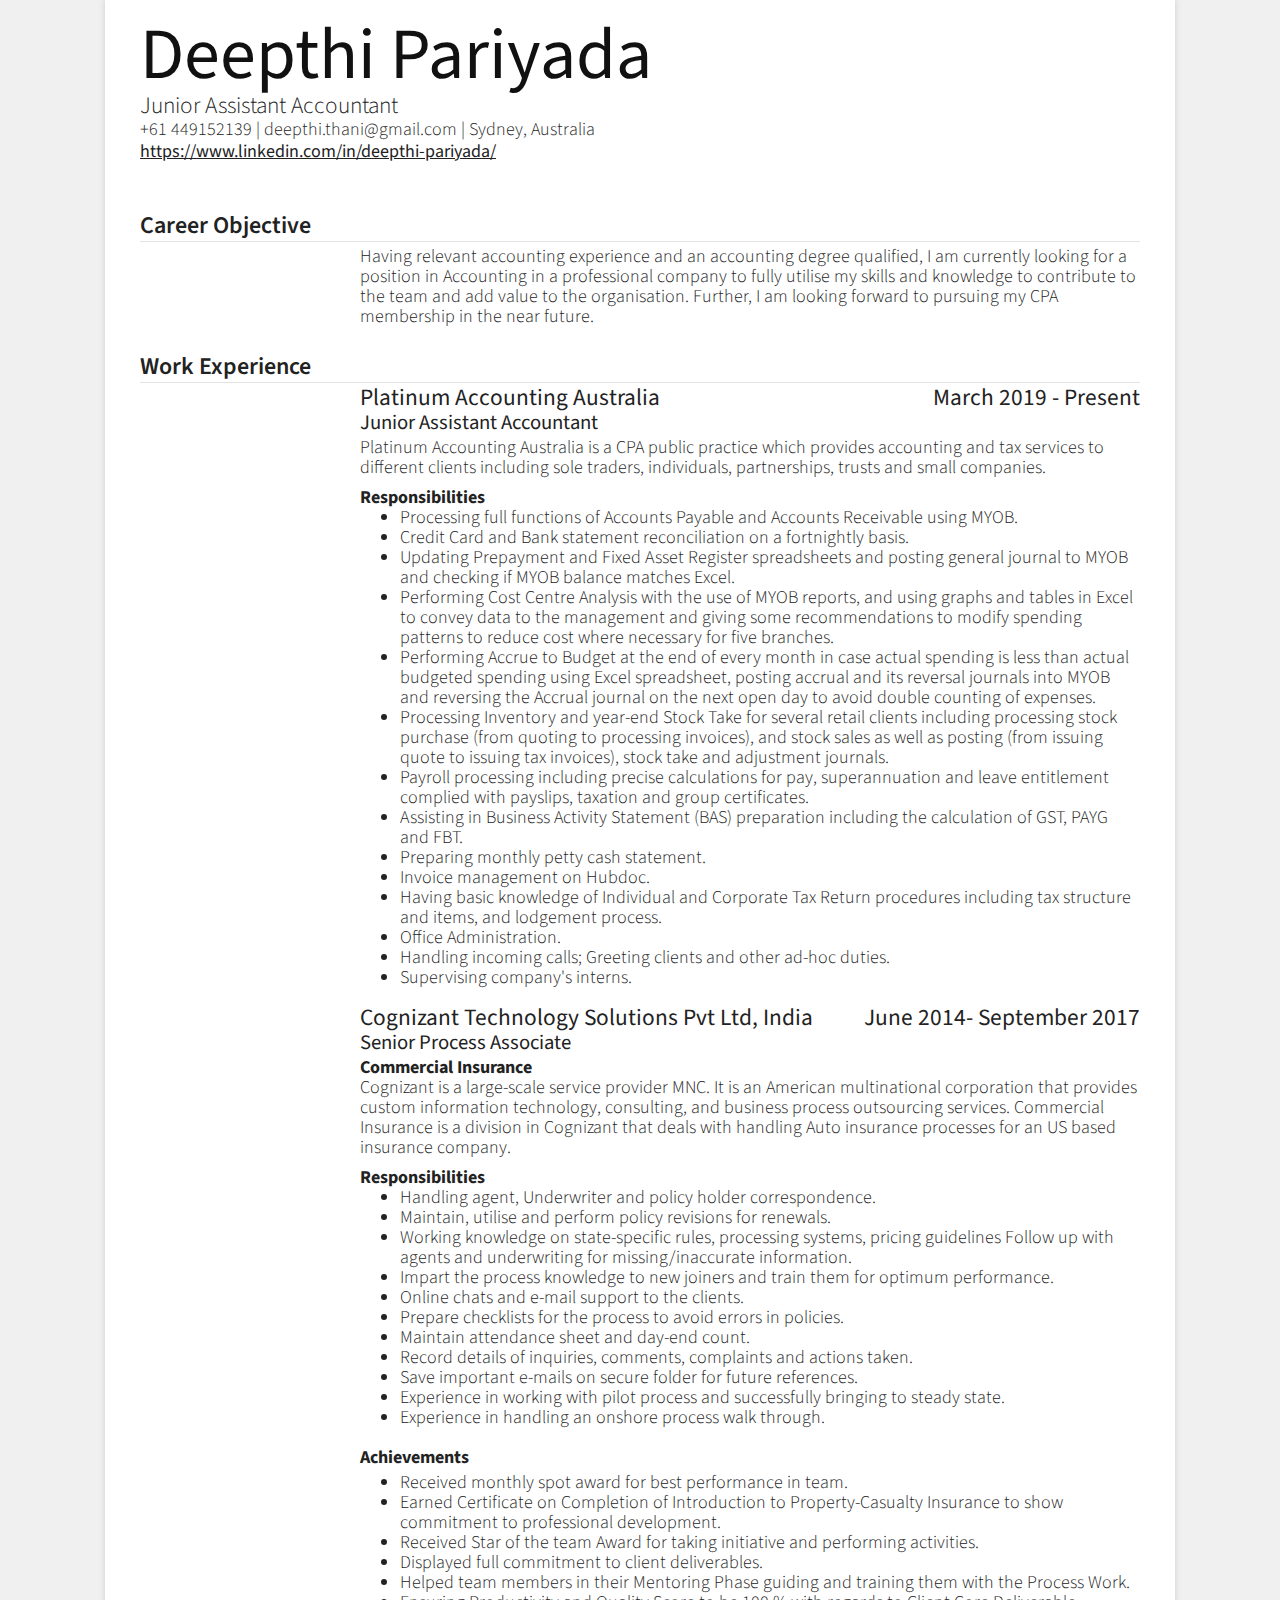
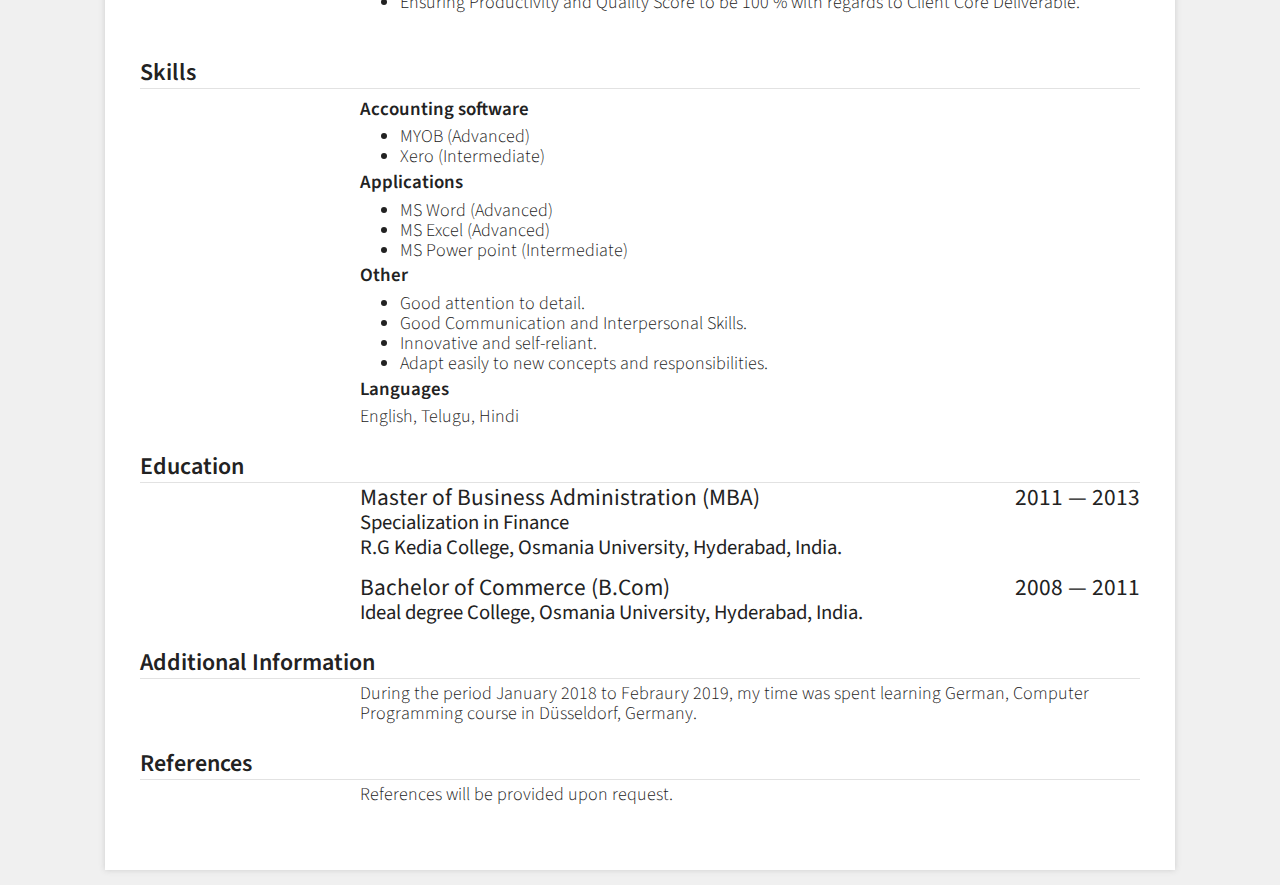
<file: index.html>
<!DOCTYPE html>
<html>
<head>
  <title>My CV</title>
  <meta http-equiv="Content-Type" content="text/html; charset=utf-8" />
  <meta http-equiv="Generator" content="CV Maker - https://cvmkr.com/" />
  <link href="https://fonts.googleapis.com/css?family=Open+Sans|Source+Sans+Pro:300,400,600" rel="stylesheet">
  <link rel="stylesheet" href="./cv.css" />
</head>
<body class="lang-en ">
<div id="main">
  <div class="header">
    <h1 id="title">Deepthi Pariyada</h1>
    <h3>Junior Assistant Accountant</h3>
    <ul class="contact">
      <li>+61 449152139</li>
      <li><a href="mailto:deepthi.thani@gmail.com">deepthi.thani@gmail.com</a></li>
      <li>Sydney, Australia</li>
    </ul>
    <a href="https://www.linkedin.com/in/deepthi-pariyada-543a55160/">https://www.linkedin.com/in/deepthi-pariyada/</a>
  </div>
  <div class="section section-summary">
    <h2 class="title">Career Objective</h2>
    <div class="set">
      <div class="item">
      <span class="info">
        <div>
          <p>
            Having relevant accounting experience and an accounting degree qualified, I am currently looking for a position in Accounting in a professional company to fully utilise my skills and knowledge to contribute to the team and add value to the organisation. Further, I am looking forward to pursuing my CPA membership in the near future.
          </p>
        </div>
      </span>
      </div>
    </div>
    <div class="clear"> </div>
  </div>
  <div class="section section-work">
    <h2 class="title">Work Experience</h2>
    <div class="set">
       <div class="item">
        <h3>
          <span class="company l">Platinum Accounting Australia</span>
          <span class="date r">March 2019 - Present</span>
        </h3>
        <div class="clear"></div>
        <span class="job_title">Junior Assistant Accountant</span>
        <div class="info">
          <div>
            <p>
              Platinum Accounting Australia is a CPA public practice which provides accounting and tax services to different clients including sole traders, individuals, partnerships, trusts and small companies.
            </p>
            <span style="font-weight:bold;">Responsibilities</span>
            <ul class="responsibilities">
               <li>Processing full functions of Accounts Payable and Accounts Receivable using MYOB.</li>
               <li>Credit Card and Bank statement reconciliation on a fortnightly basis.</li>
               <li>Updating Prepayment and Fixed Asset Register spreadsheets and posting general journal to MYOB and checking if MYOB balance matches Excel.</li>
               <li>Performing Cost Centre Analysis with the use of MYOB reports, and using graphs and tables in Excel to convey data to the management and giving some recommendations to modify spending patterns to reduce cost where necessary for five branches.</li>
               <li>Performing Accrue to Budget at the end of every month in case actual spending is less than actual budgeted spending using Excel spreadsheet, posting accrual and its reversal journals into MYOB and reversing the Accrual journal on the next open day to avoid double counting of expenses.</li>
               <li>Processing Inventory and year-end Stock Take for several retail clients including processing stock purchase (from quoting to processing invoices), and stock sales as well as posting (from issuing quote to issuing tax invoices), stock take and adjustment journals.</li>
               <li>Payroll processing including precise calculations for pay, superannuation and leave entitlement complied with payslips, taxation and group certificates.</li>
               <li>Assisting in Business Activity Statement (BAS) preparation including the calculation of GST, PAYG and FBT.</li>
               <li>Preparing monthly petty cash statement.</li>
               <li>Invoice management on Hubdoc.</li>
               <li>Having basic knowledge of Individual and Corporate Tax Return procedures including tax structure and items, and lodgement process.</li>
               <li>Office Administration.</li>
               <li>Handling incoming calls; Greeting clients and other ad-hoc duties.</li>
               <li>Supervising company's interns.</li>
            </ul>
          </div>
        </div>
        <div class="clear"> </div>
      </div>
      <div class="item">
        <h3>
          <span class="company l">Cognizant Technology Solutions Pvt Ltd, India</span>
          <span class="date r">June 2014- September 2017</span>
        </h3>
        <div class="clear"></div>
        <span class="job_title">Senior Process Associate</span>
        <div class="info">
          <span style="font-weight:bold;">Commercial Insurance</span>
          <div>
            <p>
              Cognizant is a large-scale service provider MNC. It is an American multinational corporation that provides custom information technology, consulting, and business process outsourcing services. Commercial Insurance is a division in Cognizant that deals with handling Auto insurance processes for an US based insurance company.
            </p>
            <span style="font-weight:bold;">Responsibilities</span>
            <ul class="responsibilities">
              <li>Handling agent, Underwriter and policy holder correspondence.</li>
              <li>Maintain, utilise and perform policy revisions for renewals.</li>
              <li>Working knowledge on state-specific rules, processing systems, pricing guidelines Follow up with agents and underwriting for missing/inaccurate information.</li>
              <li>Impart the process knowledge to new joiners and train them for optimum performance.</li>
              <li>Online chats and e-mail support to the clients.</li>
              <li>Prepare checklists for the process to avoid errors in policies.</li>
              <li>Maintain attendance sheet and day-end count.</li>
              <li>Record details of inquiries, comments, complaints and actions taken.</li>
              <li>Save important e-mails on secure folder for future references.</li>
              <li>Experience in working with pilot process and successfully bringing to steady state.</li>
              <li>Experience in handling an onshore process walk through.</li>
            </ul>
            <br/>
            <span style="font-weight:bold;">Achievements</span>
            <ul class="achievements">
              <li>Received monthly spot award for best performance in team.</li>
              <li>Earned Certificate on Completion of Introduction to Property-Casualty Insurance to show commitment to professional development.</li>
              <li>Received Star of the team Award for taking initiative and performing activities.</li>
              <li>Displayed full commitment to client deliverables.</li>
              <li>Helped team members in their Mentoring Phase guiding and training them with the Process Work.</li>
              <li>Ensuring Productivity and Quality Score to be 100 % with regards to Client Core Deliverable.</li>
            </ul>
            <br/>
          </div>
        </div>
        <div class="clear"> </div>
      </div>
    </div>
    <div class="clear"> </div>
  </div>
  <div class="section section-skills">
    <h2 class="title">Skills</h2>
    <div class="set">
      <div class="item">
        <span class="info">
          <div>
            <div class="skill-section">
              <h4>Accounting software</h4>
              <ul>
                <li>MYOB (Advanced)</li>
                <li>Xero (Intermediate)</li>
              </ul>
              <h4>Applications</h4>
              <ul>
                <li>MS Word (Advanced)</li>
                <li>MS Excel (Advanced)</li>
                <li>MS Power point (Intermediate)</li>
              </ul>
            </div>
            <div class="skill-section">
              <h4>Other</h4>
              <ul>
                <li>Good attention to detail.</li>
                <li>Good Communication and Interpersonal Skills.</li>
                <li>Innovative and self-reliant.</li>
                <li>Adapt easily to new concepts and responsibilities.</li>
              </ul>
            </div>
            <div class="skill-section">
              <h4>Languages </h4>
              <p>English, Telugu, Hindi</p>
            </div>
          </div>
        </span>
      </div>
    </div>
    <div class="clear"> </div>
  </div>
  <div class="section section-education">
    <h2 class="title">Education</h2>
    <div class="set">
      <div class="item">
        <h3>
          <span class="course l">Master of Business Administration (MBA)</span>
          <span class="date r">2011 &mdash; 2013</span>
        </h3>
        <div class="clear"> </div>
        <span class="major">Specialization in Finance</span>
        <span class="school">R.G Kedia College, Osmania University, Hyderabad, India.</span>
        <span class="clear"> </span>
      </div>
      <div class="item">
        <h3>
          <span class="course l">Bachelor of Commerce (B.Com)</span>
          <span class="date r">2008 &mdash; 2011</span>
        </h3>
        <div class="clear"> </div>
        <span class="school">Ideal degree College, Osmania University, Hyderabad, India.</span>
        <span class="clear"> </span>
      </div>
    </div>
  <div class="clear"> </div>
  </div>
  <div class="section section-addl">
    <h2 class="title">Additional Information</h2>
    <div class="set">
      <div class="item">
        <span class="info">
          <p>During the period January 2018 to Febraury 2019, my time was spent learning German, Computer Programming course in Düsseldorf, Germany.</p>
        </span>
      </div>
    </div>
    <div class="clear"> </div>
  </div>
  <div class="section section-addl">
    <h2 class="title">References</h2>
    <div class="set">
      <div class="item">
        <span class="info">
          <p>References will be provided upon request.</p>
        </span>
      </div>
    </div>
    <div class="clear"> </div>
  </div>
</div>
</body>
</html>
</file>
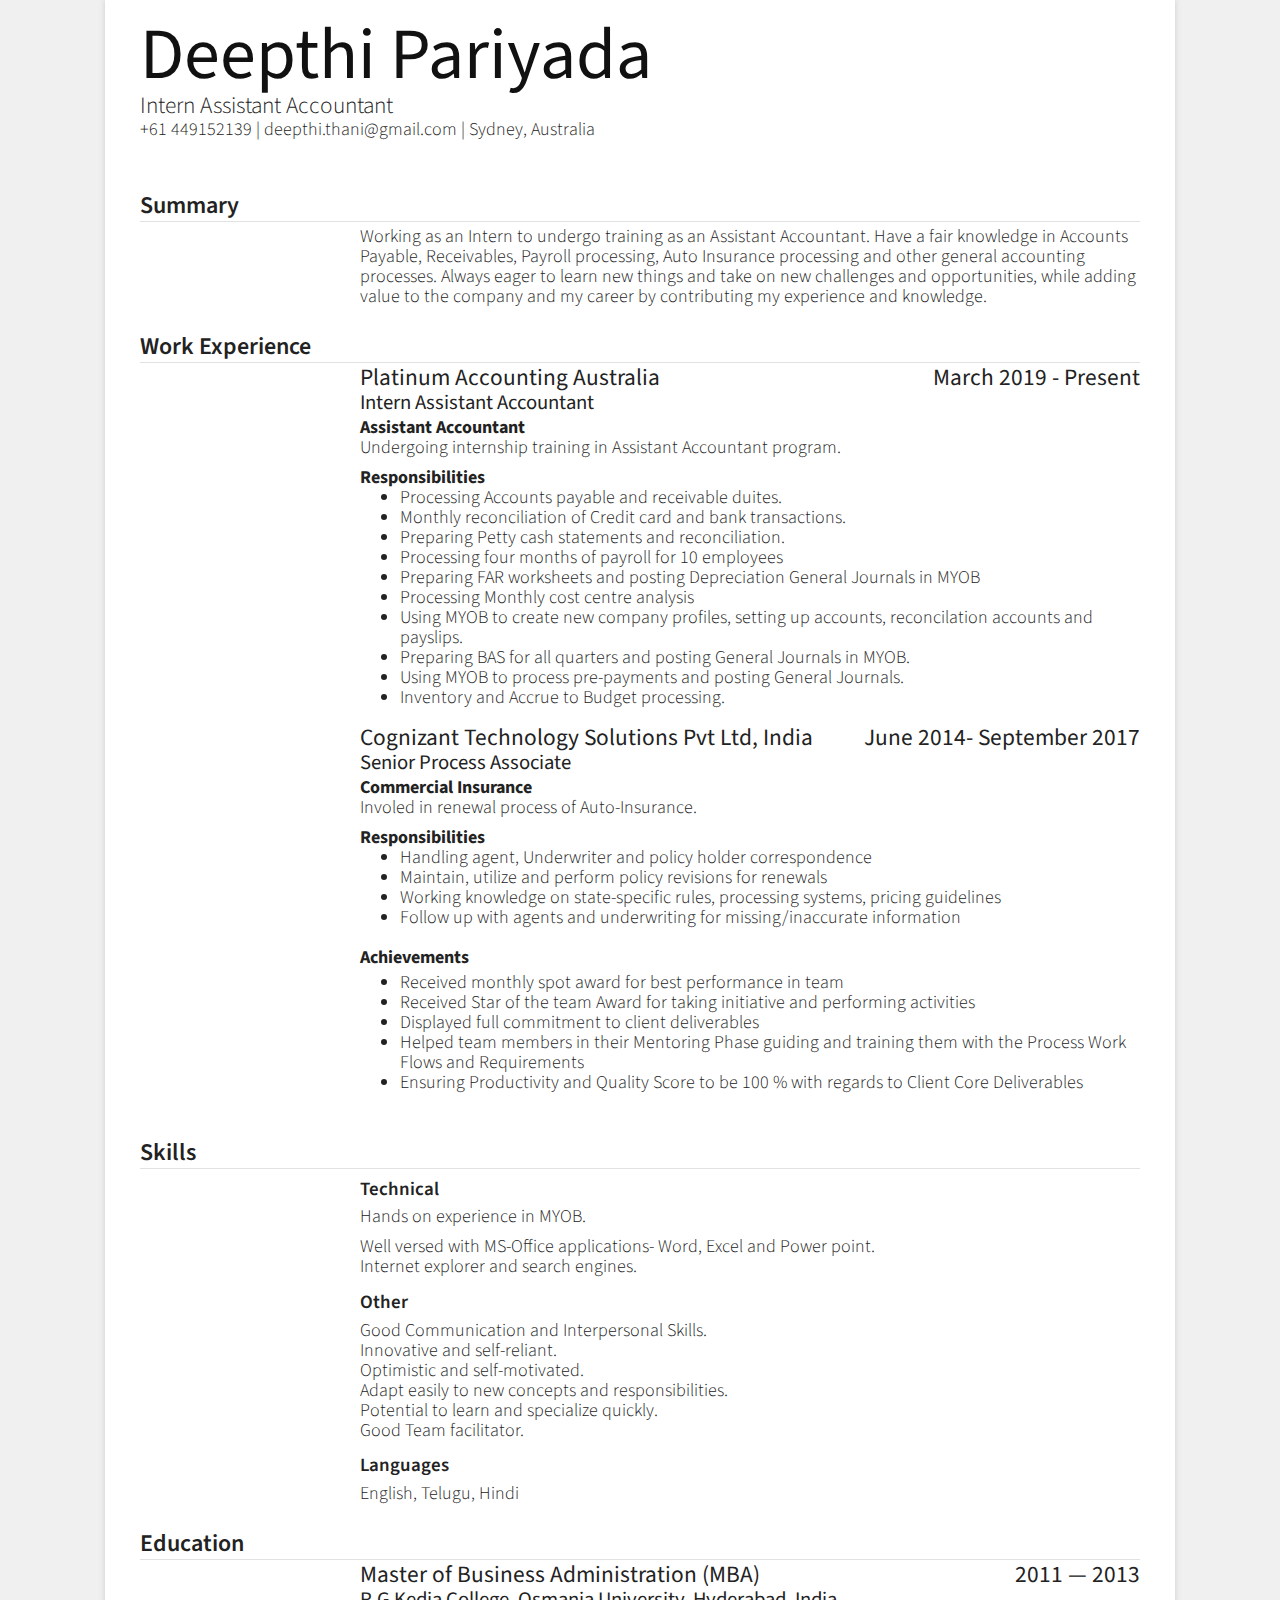
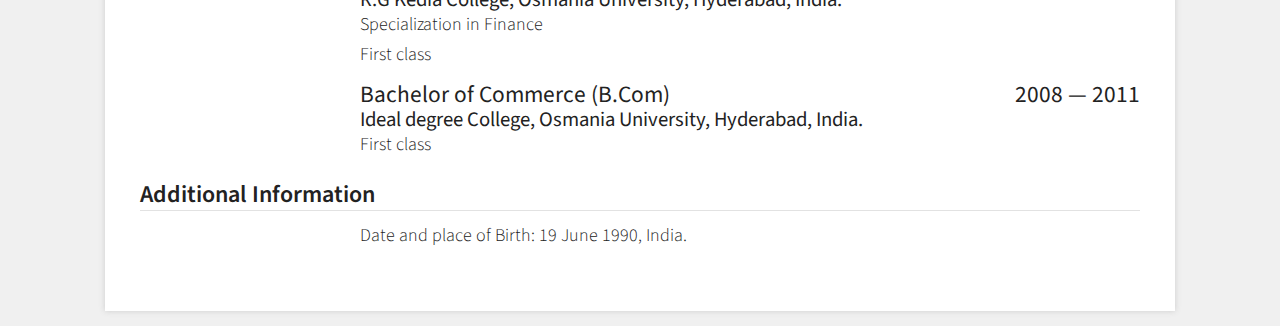
<file: My_CV.html>
<!DOCTYPE html>
<html>
<head>
  <title>My CV</title>
  <meta http-equiv="Content-Type" content="text/html; charset=utf-8" />
  <meta http-equiv="Generator" content="CV Maker - https://cvmkr.com/" />
  <link href="https://fonts.googleapis.com/css?family=Open+Sans|Source+Sans+Pro:300,400,600" rel="stylesheet">
  <link rel="stylesheet" href="./cv.css" />
</head>
<body class="lang-en ">
<div id="main">
  <div class="header">
    <h1 id="title">Deepthi Pariyada</h1>
    <h3>Intern Assistant Accountant</h3>
    <ul class="contact">
      <li>+61 449152139</li>
      <li><a href="mailto:deepthi.thani@gmail.com">deepthi.thani@gmail.com</a></li>
      <li>Sydney, Australia</li>
    </ul>
  </div>
  <div class="section section-summary">
    <h2 class="title">Summary</h2>
    <div class="set">
      <div class="item">
      <span class="info">
        <div>
          <p>
            Working as an Intern to undergo training as an Assistant Accountant. Have a fair knowledge in Accounts Payable, Receivables, Payroll processing, Auto Insurance processing and other general accounting processes. Always eager to learn new things and take on new challenges and opportunities, while adding value to the company and my career by contributing my experience and knowledge.
          <p>
        </div>
      </span>
      </div>
    </div>
    <div class="clear"> </div>
  </div>
  <div class="section section-work">
    <h2 class="title">Work Experience</h2>
    <div class="set">
      <div class="item">
        <h3>
          <span class="company l">Platinum Accounting Australia</span>
          <span class="date r">March 2019 - Present</span>
        </h3>
        <div class="clear"></div>
        <span class="job_title">Intern Assistant Accountant</span>
        <div class="info">
          <span style="font-weight:bold;">Assistant Accountant</span>
          <div>
            <p>
              Undergoing internship training in Assistant Accountant program.
            </p>
            <span style="font-weight:bold;">Responsibilities</span>
            <ul class="responsibilities">
              <li> Processing Accounts payable and receivable duites.</li>
              <li> Monthly reconciliation of Credit card and bank transactions.</li>
              <li> Preparing Petty cash statements and reconciliation.</li>
              <li> Processing four months of payroll for 10 employees</li>
              <li> Preparing FAR worksheets and posting Depreciation General Journals in MYOB</li>
              <li> Processing Monthly cost centre analysis</li>
              <li> Using MYOB to create new company profiles, setting up accounts, reconcilation accounts and payslips.</li>
              <li> Preparing BAS for all quarters and posting General Journals in MYOB.</li>
              <li> Using MYOB to process pre-payments and posting General Journals.</li>
              <li> Inventory and Accrue to Budget processing.</li>
            </ul>
          </div>
        </div>
        <div class="clear"> </div>
      </div>
      <div class="item">
        <h3>
          <span class="company l">Cognizant Technology Solutions Pvt Ltd, India</span>
          <span class="date r">June 2014- September 2017</span>
        </h3>
        <div class="clear"></div>
        <span class="job_title">Senior Process Associate</span>
        <div class="info">
          <span style="font-weight:bold;">Commercial Insurance</span>
          <div>
            <p>
              Involed in renewal process of Auto-Insurance.
            </p>
            <span style="font-weight:bold;">Responsibilities</span>
            <ul class="responsibilities">
              <li> Handling agent, Underwriter and policy holder correspondence</li>
              <li> Maintain, utilize and perform policy revisions for renewals</li>
              <li> Working knowledge on state-specific rules, processing systems, pricing guidelines</li>
              <li> Follow up with agents and underwriting for missing/inaccurate information</li>
            </ul>
            <br/>
            <span style="font-weight:bold;">Achievements</span>
            <ul class="achievements">
              <li>Received monthly spot award for best performance in team</li>
              <li>Received Star of the team Award for taking initiative and performing activities</li>
              <li>Displayed full commitment to client deliverables</li>
              <li>Helped team members in their Mentoring Phase guiding and training them with the Process Work Flows and Requirements</li>
              <li>Ensuring Productivity and Quality Score to be 100 % with regards to Client Core Deliverables</li>
            </ul>
            <br/>
          </div>
        </div>
        <div class="clear"> </div>
      </div>
    </div>
    <div class="clear"> </div>
  </div>
  <div class="section section-skills">
    <h2 class="title">Skills</h2>
    <div class="set">
      <div class="item">
        <span class="info">
          <div>
            <div class="skill-section">
              <h4>Technical</h4>
              <p>
                Hands on experience in MYOB.
              </p>
              <p>
                Well versed with MS-Office applications- Word, Excel and Power point.
                <br />
                Internet explorer and search engines.
              </p>
            </div>
            <div class="skill-section">
              <h4>Other</h4>
              <p>
                Good Communication and Interpersonal Skills.<br/>
                Innovative and self-reliant.<br/>
                Optimistic and self-motivated.<br/>
                Adapt easily to new concepts and responsibilities.<br/>
                Potential to learn and specialize quickly.<br/>
                Good Team facilitator.<br/>
              </p>
            </div>
            <div class="skill-section">
              <h4>Languages </h4>
              <p>English, Telugu, Hindi</p>
            </div>
          </div>
        </span>
      </div>
    </div>
    <div class="clear"> </div>
  </div>
  <div class="section section-education">
    <h2 class="title">Education</h2>
    <div class="set">
      <div class="item">
        <h3>
          <span class="course l">Master of Business Administration (MBA)</span>
          <span class="date r">2011 &mdash; 2013</span>
        </h3>
        <div class="clear"> </div>
        <span class="school">R.G Kedia College, Osmania University, Hyderabad, India.</span>
        <div class="info">
          <p><span>Specialization in Finance</span></p>
          <p><span>First class</span></p>
        </div>
        <span class="clear"> </span>
      </div>
      <div class="item">
        <h3>
          <span class="course l">Bachelor of Commerce (B.Com)</span>
          <span class="date r">2008 &mdash; 2011</span>
        </h3>
        <div class="clear"> </div>
        <span class="school">Ideal degree College, Osmania University, Hyderabad, India.</span>
        <div class="info">
          <p><span>First class</span></p>
        </div>
        <span class="clear"> </span>
      </div>
    </div>
  <div class="clear"> </div>
  </div>
  <div class="section section-addl">
    <h2 class="title">Additional Information</h2>
    <div class="set">
      <div class="item">
        <span class="info">
          <p>
            <div>Date and place of Birth: 19 June 1990, India.</div>
          </p>
        </span>
      </div>
    </div>
    <div class="clear"> </div>
  </div>
</div>
</body>
</html>
</file>
<file: cv.css>
body {
	background: #f0f0f0;
	margin: 0;
	padding: 0;
	
	/*font-family: Georgia, 'Myriad Pro', 'Trebuchet MS', Helvetica, Arial;*/
	font-family: "Source Sans Pro", "Open Sans", "Century Gothic", CenturyGothic, "Microsoft YaHei New", "Microsoft Yahei", "微软雅黑", 宋体, SimSun, 华文细黑, STXihei, 黑体, SimHei, sans-serif;

	line-height: 20px;
	font-size: 18px;

	color: #222;
}
.header {
  padding: 0 0 2em 0;
  margin: 0 0 1em 0;
}

.header h3 {
  font-weight: 300;
}

h1, h2, h3, h4 {
	margin: 0 0 2px 0;
	padding: 0;
	font-weight: normal;
}
h1 {
	font-size: 400%;
}
h2 {
	font-size: 210%;
}
h3 {
	font-size: 130%;
}

p {
	margin: 0 0 10px 0;
}

ul {
	margin: 0;
}
a {
	color: #222;
}
/* ________________________________________________________ */
.rtl {
	direction: rtl;
}
.clear {
	clear: both;
}

#main {
	background: #fff;
	width: 1000px;
	padding: 35px;
	margin: 0 auto 15px auto;
	overflow: hidden;
	
	box-shadow: 0 0 6px #ccc;
}

#title {
	margin: 0px 0 14px 0;
	line-height: 42px;
	color: #111;
	padding-bottom: 5px;
}

#credit {
	margin-bottom: 20px;
	font-size: 11px;
	color: #999;
	text-align: center;
}
	#credit a {
		color: #999;
	}

p label {
	font-weight: bold;
	
	font-size: 110%;
	margin-right: 10px;
}
	p label span.colon {
		display: inline;
	}


.section {
	margin-bottom: 10px;
}

.item {
	margin: 0 0 20px 0;
}

/*  _____________________________ */

.photo .basic-info .set {
	float: none !important;
	width: auto !important;
}
.basic-info .address {
	width: 40%;
	float: left;
}
.basic-info .r {
	float: right;
	width: 58%;
	text-align: right;
}
	.basic-info label {
		font-weight: bold;
	}
	.basic-info label, .basic-info span  {
		display: inline !important;
	}
.basic-info p {
	margin: 0;
}

.section .title {
	float: left;
	font-size: 100%;
	width: 100%;
  margin: 0 20px 5px 0; 
	font-size: 24px;
  border-bottom: 1px solid #e2e2e2;
  padding-bottom: 5px;
  font-weight: 600;
}
.section .set {
	float: right;
	width: 78%;
}
	.section .set h3 {
		margin: 0;
	}
.section span.value {
	display: block;
}
.section h3 span.l, .section span.r {
	/*width: 49%;*/
	float: left;
}
.section span.r {
	float: right;
	text-align: right;
}
.section-education .major,
.section-education .school,
.section-work .job_title {
	font-size: 115%;
	display: block;
	margin: 5px 0 5px 0;
}

.section .info {
  font-weight: 300;
}

.section .info .achievements {
  margin-top: 5px;
}

.skill-section h4 {
  padding: 0.3em 0 0.3em 0;
  font-size: 105%;
  font-weight: 600;
}

#photo {
	width: 160px;
	height: 200px;
	overflow: hidden;
	float: left;
	border-radius: 4px;
}
#photo img {
	width: 100%;
	height: auto;
}
.header.photo {
	margin-left: 190px;
}
.header.photo #title {
	text-align: left;
}
.header.photo .basic-info {
	float: none;
	padding: 0;
}

ul.contact {
  padding: 2px 0 2px 0;
  font-weight: 300;
}

ul.contact li{
  display: inline-block;
}

ul.contact a {
  text-decoration: none;
}

ul.contact li:not(:first-child):before {
  content: "|";
  padding-right: 4px; 
}

@media screen and (max-width: 950px) {
	body {
		background: #fff;
	}
	#main {
		box-shadow: none;
		padding: 0;
		padding: 5px;
	}
}
</file>
